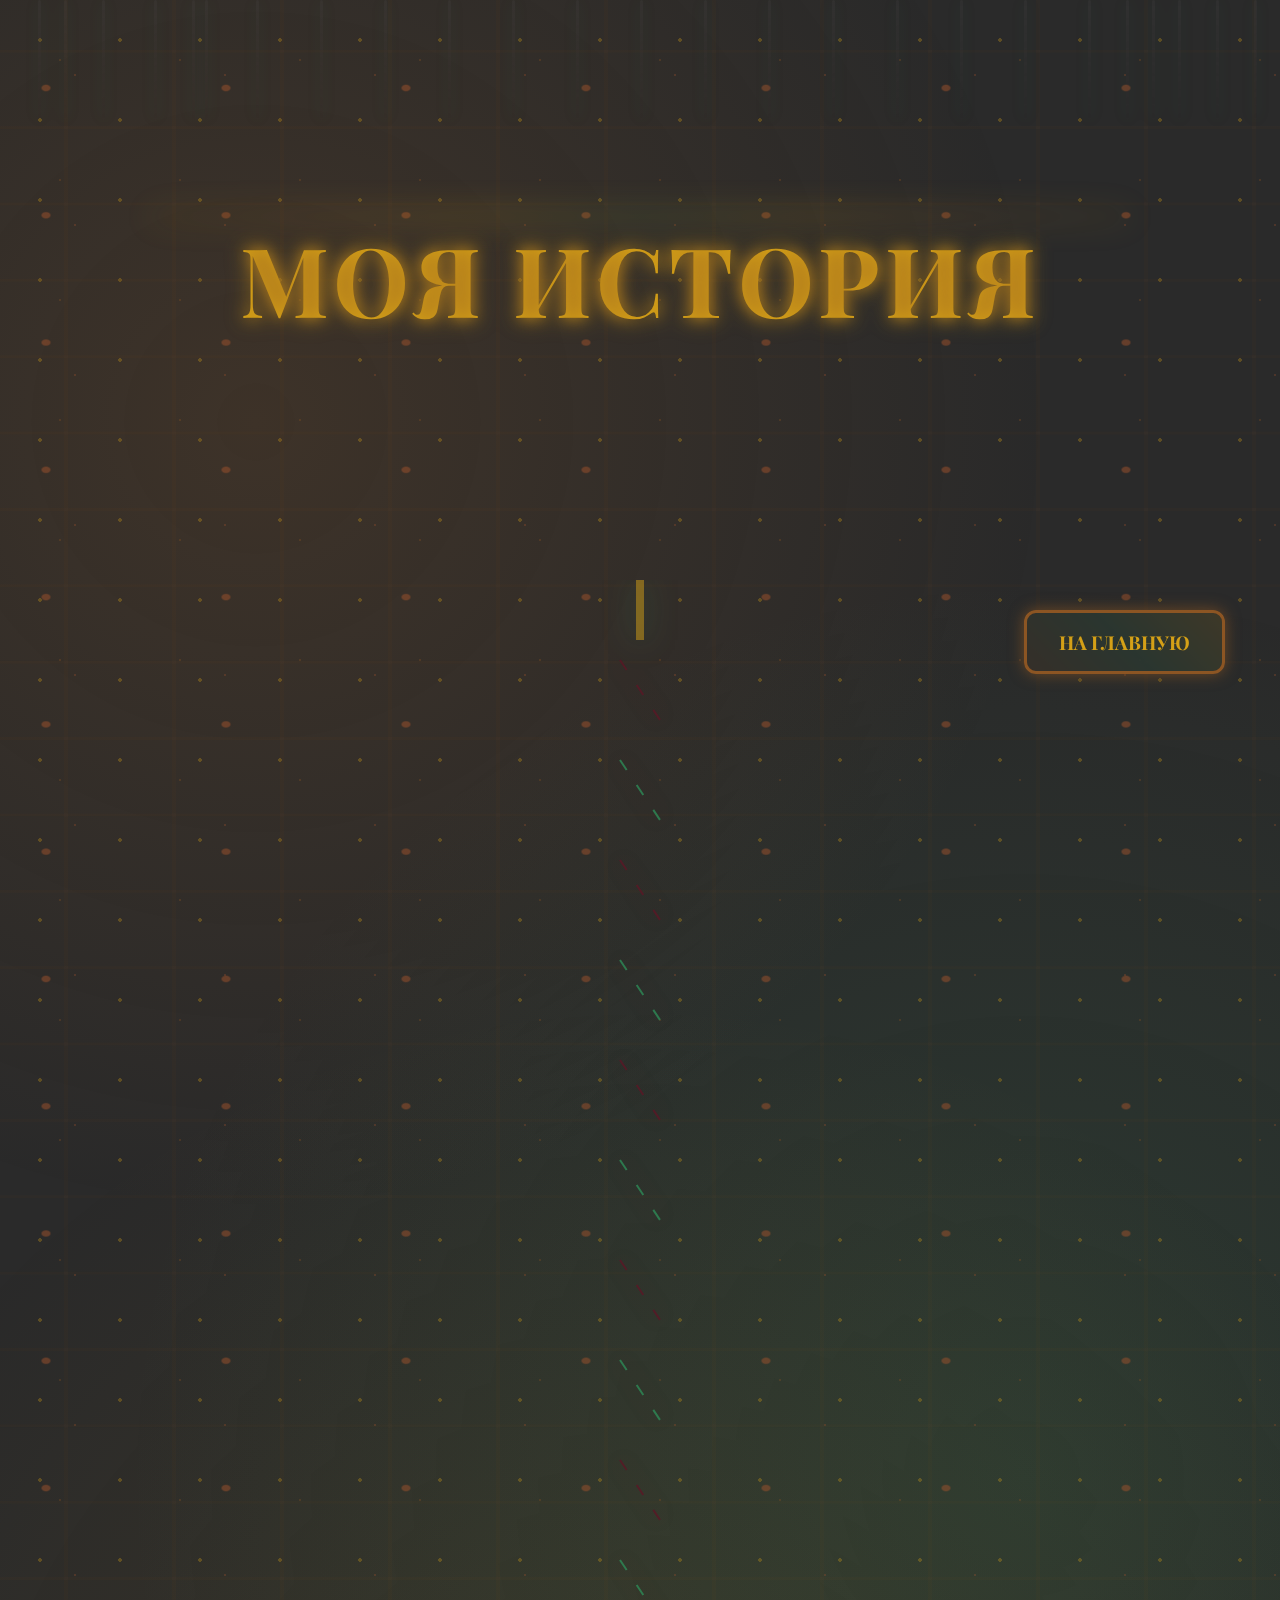
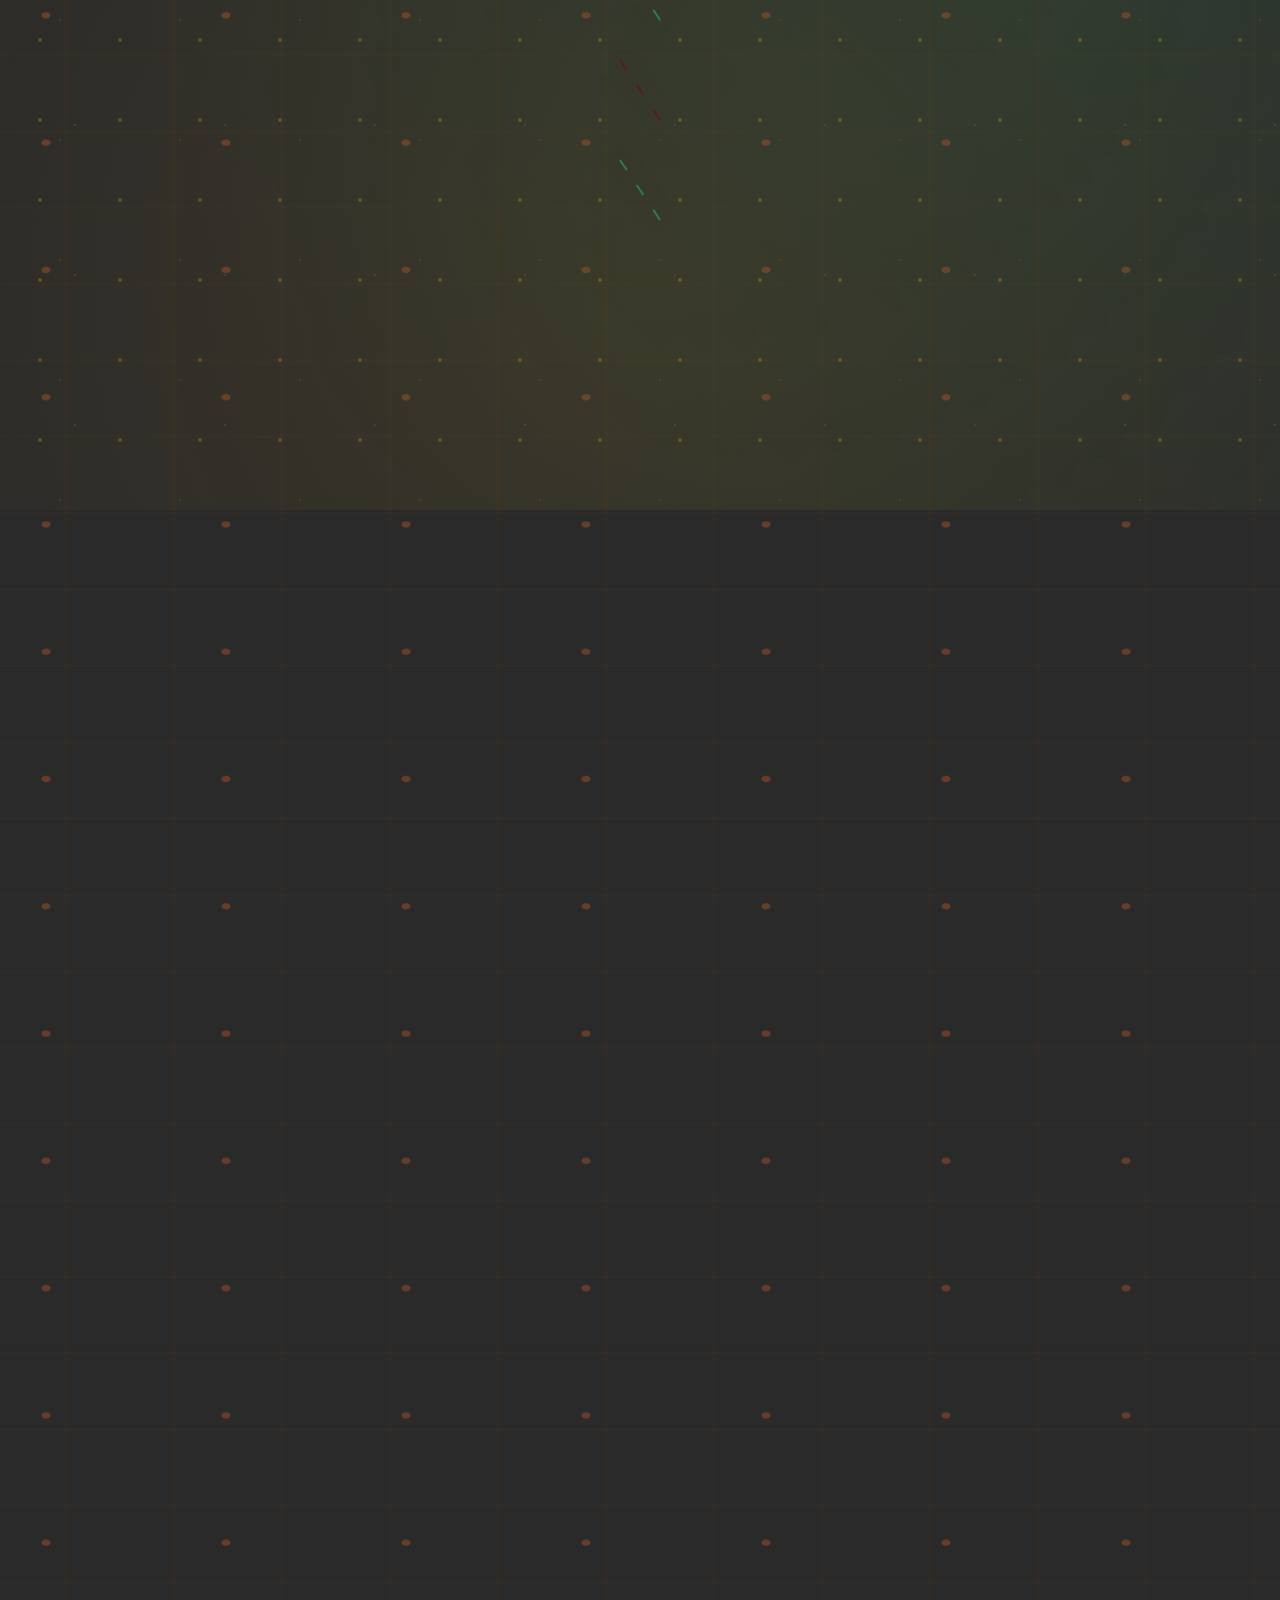
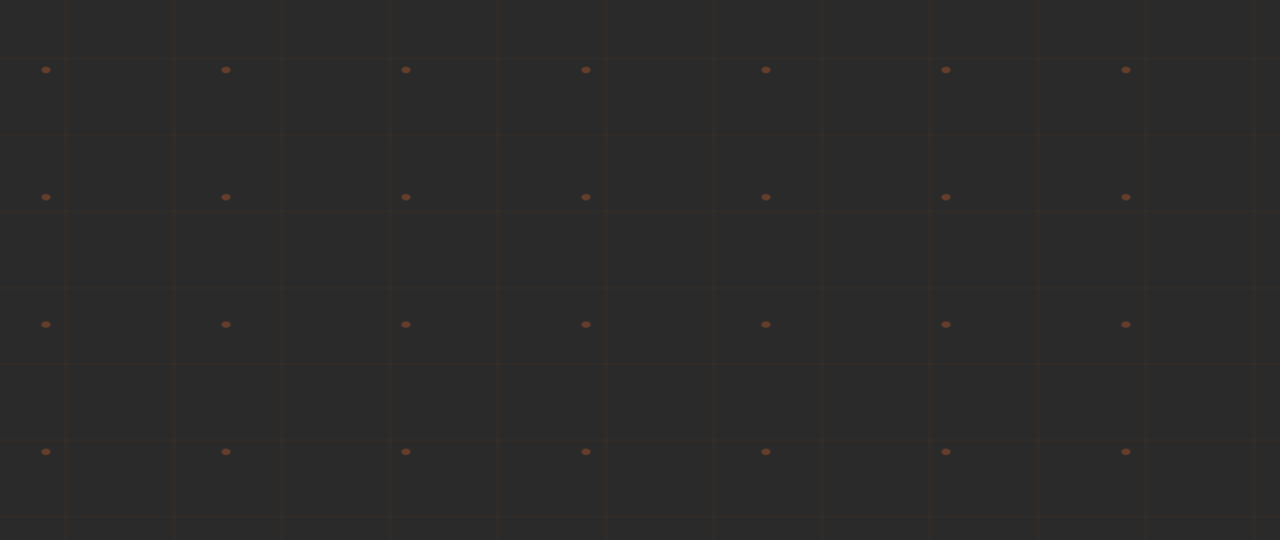
<file: achievement.html>
<!DOCTYPE html>
<html lang="ru">
<head>
    <meta charset="UTF-8">
    <meta name="viewport" content="width=device-width, initial-scale=1.0">
    <title>Моя История</title>
    <link href="https://fonts.googleapis.com/css2?family=Playfair+Display:wght@400;700&family=Roboto+Mono:wght@300;400&display=swap" rel="stylesheet">
    <style>
        :root {
            --bronze: #8C5523; /* Бронза для паровых механизмов */
            --emerald: #2E8B57; /* Изумруд для имперской роскоши */
            --burgundy: #5C1726; /* Бордовый для величия */
            --gold: #D4A017; /* Золото для Российской Империи */
            --dark-steel: #2A2A2A; /* Темная сталь для индустриальности */
            --parchment: #F2E8D5; /* Пергамент для текста */
            --rust: #A0522D; /* Ржавчина для стімпанка */
            --bronze-glow: 0 0 15px rgba(140, 85, 35, 0.7);
            --emerald-glow: 0 0 15px rgba(46, 139, 87, 0.6);
            --gold-glow: 0 0 15px rgba(212, 160, 23, 0.8);
            --steam-gray: #4B4B4B; /* Серый пар для фона */
        }

        body {
            margin: 0;
            font-family: 'Roboto Mono', monospace;
            background: var(--dark-steel);
            color: var(--parchment);
            overflow-x: hidden;
            position: relative;
            min-height: 100vh;
            perspective: 1200px;
        }

        /* Steampunk background with gears and smoke */
        .bio-bg {
            position: fixed;
            top: 0;
            left: 0;
            width: 100%;
            height: 100%;
            background: 
                radial-gradient(circle at 20% 20%, rgba(140, 85, 35, 0.2), transparent 40%),
                radial-gradient(circle at 80% 70%, rgba(46, 139, 87, 0.15), transparent 50%),
                radial-gradient(circle at 50% 90%, rgba(212, 160, 23, 0.1), transparent 45%),
                url('https://www.transparenttextures.com/patterns/metal.png') repeat;
            z-index: -1;
            animation: pulseBG 25s infinite ease-in-out;
        }

        .bio-bg::before {
            content: '';
            position: absolute;
            width: 100%;
            height: 100%;
            background-image: 
                radial-gradient(circle, var(--gold) 2px, transparent 2px),
                radial-gradient(circle, var(--bronze) 1px, transparent 1px),
                radial-gradient(circle, var(--rust) 1px, transparent 1px);
            background-size: 80px 80px, 120px 120px, 150px 150px;
            opacity: 0.3;
            animation: gearTwinkle 10s infinite linear;
        }

        @keyframes gearTwinkle {
            0%, 100% { opacity: 0.3; transform: rotate(0deg); }
            50% { opacity: 0.5; transform: rotate(15deg); }
        }

        /* Mechanical grid with rivets */
        .grid-overlay {
            position: fixed;
            top: 0;
            left: 0;
            width: 200%;
            height: 200%;
            background-image: 
                linear-gradient(to right, rgba(140, 85, 35, 0.1) 2px, transparent 2px),
                linear-gradient(to bottom, rgba(140, 85, 35, 0.1) 2px, transparent 2px),
                radial-gradient(circle, var(--rust) 2px, transparent 3px);
            background-size: 60px 60px, 60px 60px, 100px 100px;
            z-index: -1;
            opacity: 0.5;
            animation: gridShift 80s infinite linear;
            transform-origin: center;
            transform: translate(-25%, -25%) rotateX(45deg) scale(1.8);
        }

        @keyframes gridShift {
            0% { transform: translate(-25%, -25%) rotateX(45deg) scale(1.8); }
            100% { transform: translate(-75%, -75%) rotateX(45deg) scale(1.8); }
        }

        /* Steam pipes effect */
        .data-streams {
            position: fixed;
            top: 0;
            left: 0;
            width: 100%;
            height: 100%;
            z-index: -1;
            opacity: 0.2;
            pointer-events: none;
        }

        .data-stream {
            position: absolute;
            width: 3px;
            height: 120px;
            background: linear-gradient(to bottom, var(--steam-gray), transparent);
            box-shadow: var(--emerald-glow);
            animation: steamRise 6s linear infinite;
            border-radius: 2px;
        }

        @keyframes steamRise {
            0% { transform: translateY(100vh) scale(0.5); opacity: 0; }
            20% { opacity: 0.8; }
            80% { opacity: 0.8; }
            100% { transform: translateY(-100px) scale(1.2); opacity: 0; }
        }

        /* Expanded steam pipes for more detail */
        .data-stream:nth-child(1) { left: 5%; animation-duration: 5s; }
        .data-stream:nth-child(2) { left: 8%; animation-duration: 7s; animation-delay: 0.5s; }
        .data-stream:nth-child(3) { left: 12%; animation-duration: 6s; animation-delay: 1s; }
        .data-stream:nth-child(4) { left: 16%; animation-duration: 8s; animation-delay: 0.3s; }
        .data-stream:nth-child(5) { left: 20%; animation-duration: 5.5s; animation-delay: 0.7s; }
        .data-stream:nth-child(6) { left: 25%; animation-duration: 7.5s; animation-delay: 1.2s; }
        .data-stream:nth-child(7) { left: 30%; animation-duration: 6.5s; animation-delay: 0.2s; }
        .data-stream:nth-child(8) { left: 35%; animation-duration: 8.2s; animation-delay: 0.9s; }
        .data-stream:nth-child(9) { left: 40%; animation-duration: 5.8s; animation-delay: 1.5s; }
        .data-stream:nth-child(10) { left: 45%; animation-duration: 7.2s; animation-delay: 0.4s; }
        .data-stream:nth-child(11) { left: 50%; animation-duration: 6.1s; animation-delay: 1.1s; }
        .data-stream:nth-child(12) { left: 55%; animation-duration: 8.5s; animation-delay: 0.6s; }
        .data-stream:nth-child(13) { left: 60%; animation-duration: 5.3s; animation-delay: 1.3s; }
        .data-stream:nth-child(14) { left: 65%; animation-duration: 7.7s; animation-delay: 0.8s; }
        .data-stream:nth-child(15) { left: 70%; animation-duration: 6.3s; animation-delay: 0.1s; }
        .data-stream:nth-child(16) { left: 75%; animation-duration: 8.8s; animation-delay: 0.7s; }
        .data-stream:nth-child(17) { left: 80%; animation-duration: 5.6s; animation-delay: 1.4s; }
        .data-stream:nth-child(18) { left: 85%; animation-duration: 7.3s; animation-delay: 0.5s; }
        .data-stream:nth-child(19) { left: 90%; animation-duration: 6.7s; animation-delay: 1.2s; }
        .data-stream:nth-child(20) { left: 95%; animation-duration: 8.1s; animation-delay: 0.3s; }
        .data-stream:nth-child(21) { left: 3%; animation-duration: 6.9s; animation-delay: 0.9s; }
        .data-stream:nth-child(22) { left: 15%; animation-duration: 7.4s; animation-delay: 1.6s; }
        .data-stream:nth-child(23) { left: 88%; animation-duration: 5.4s; animation-delay: 0.4s; }
        .data-stream:nth-child(24) { left: 92%; animation-duration: 8.3s; animation-delay: 1.1s; }
        .data-stream:nth-child(25) { left: 98%; animation-duration: 6.6s; animation-delay: 0.2s; }

        @keyframes pulseBG {
            0%, 100% { opacity: 0.7; transform: scale(1); }
            50% { opacity: 1; transform: scale(1.05); }
        }

        #my-history {
            padding: 150px 25px 130px;
            position: relative;
            min-height: 100vh;
        }

        header {
            text-align: center;
            margin-bottom: 120px;
            position: relative;
            z-index: 2;
            transform-style: preserve-3d;
        }

        /* Steampunk title with mechanical elegance */
        .title {
            font-family: 'Playfair Display', serif;
            font-size: 6rem;
            font-weight: 700;
            color: var(--gold);
            text-shadow: var(--gold-glow);
            animation: growText 3s ease-out forwards, steamFloat 7s ease-in-out infinite;
            position: relative;
            letter-spacing: 5px;
            transform: translateZ(40px);
            text-transform: uppercase;
        }

        .title::before, .title::after {
            content: attr(data-text);
            position: absolute;
            top: 0;
            left: 0;
            width: 100%;
            height: 100%;
        }

        .title::before {
            color: var(--bronze);
            filter: blur(10px);
            opacity: 0.6;
            animation: gearShift 6s infinite;
        }

        .title::after {
            color: var(--burgundy);
            opacity: 0.4;
            filter: blur(15px);
            animation: gearShift2 5s infinite 0.5s;
            transform: translateZ(-15px);
        }

        @keyframes steamFloat {
            0%, 100% { transform: translateZ(40px) translateY(0); }
            50% { transform: translateZ(40px) translateY(-20px); }
        }

        @keyframes gearShift {
            0%, 90%, 95%, 100% { transform: translate(0, 0) skew(0deg); }
            92% { transform: translate(-6px, 4px) skew(3deg); }
            93% { transform: translate(6px, -4px) skew(-3deg); }
        }

        @keyframes gearShift2 {
            0%, 88%, 94%, 100% { transform: translate(0, 0) skew(0deg); }
            90% { transform: translate(8px, -3px) skew(-2deg); }
            92% { transform: translate(-8px, 2px) skew(4deg); }
        }

        .title::after {
            content: '';
            position: absolute;
            bottom: -25px;
            left: 50%;
            transform: translateX(-50%);
            width: 80%;
            height: 5px;
            background: linear-gradient(90deg, 
                transparent, 
                var(--bronze), 
                var(--gold), 
                var(--emerald), 
                var(--gold), 
                var(--bronze), 
                transparent);
            animation: pulseWidth 5s infinite ease-in-out, metalShine 12s infinite alternate;
            box-shadow: var(--gold-glow);
        }

        @keyframes metalShine {
            0% { background-position: 0% 50%; filter: brightness(1); }
            100% { background-position: 100% 50%; filter: brightness(1.2); }
        }

        @keyframes pulseWidth {
            0%, 100% { width: 80%; opacity: 0.7; }
            50% { width: 95%; opacity: 1; }
        }

        .subtitle {
            font-size: 2.5rem;
            color: var(--emerald);
            text-shadow: var(--emerald-glow);
            animation: fadeIn 3s ease-out 0.8s forwards, steamSubtitle 9s ease-in-out 3s infinite;
            opacity: 0;
            letter-spacing: 3px;
            margin-top: 35px;
            font-weight: 400;
            position: relative;
        }

        @keyframes steamSubtitle {
            0%, 100% { transform: translateY(0) scale(1); filter: brightness(1); }
            50% { transform: translateY(-15px) scale(1.05); filter: brightness(1.3); }
        }

        @keyframes growText {
            0% { transform: scale(0.3); opacity: 0; filter: blur(20px); }
            100% { transform: scale(1); opacity: 1; filter: blur(0); }
        }

        @keyframes fadeIn {
            from { opacity: 0; transform: translateY(30px); }
            to { opacity: 1; transform: translateY(0); }
        }

        /* Mechanical timeline with steam pipes */
        .history-container {
            position: relative;
            max-width: 1500px;
            margin: 0 auto;
            display: flex;
            justify-content: center;
            align-items: flex-start;
            height: 1400px;
            perspective: 1200px;
        }

        .dna-timeline {
            width: 350px;
            height: 1400px;
            position: absolute;
            left: 50%;
            transform: translateX(-50%);
            z-index: 1;
        }

        .dna-strand-1, .dna-strand-2 {
            stroke-dasharray: 2800;
            stroke-dashoffset: 2800;
            animation: drawPipe 7s ease-out forwards;
            filter: drop-shadow(var(--bronze-glow));
        }

        .dna-strand-1 {
            stroke: var(--bronze);
            stroke-width: 4;
            fill: none;
        }

        .dna-strand-2 {
            stroke: var(--emerald);
            stroke-width: 4;
            fill: none;
            animation-delay: 0.4s;
        }

        @keyframes drawPipe {
            to { stroke-dashoffset: 0; }
        }

        .dna-node {
            opacity: 0;
            transform: scale(0);
            transition: all 0.7s ease-out;
            cursor: pointer;
            filter: drop-shadow(var(--gold-glow));
        }

        .dna-node.active {
            opacity: 1;
            transform: scale(1);
            box-shadow: var(--gold-glow);
            animation: gearPulse 4s infinite ease-in-out;
        }

        .dna-node:hover {
            transform: scale(1.5);
            filter: drop-shadow(0 0 25px var(--gold));
        }

        @keyframes gearPulse {
            0%, 100% { transform: scale(1); filter: brightness(1); }
            50% { transform: scale(1.2); filter: brightness(1.4); }
        }

        .energy-pulse {
            stroke-dasharray: 60 1350;
            stroke-dashoffset: 0;
            animation: steamFlow 5s infinite linear;
            filter: drop-shadow(var(--emerald-glow));
            stroke: rgba(212, 160, 23, 0.5);
            stroke-width: 8;
            fill: none;
        }

        .dna-connectors {
            opacity: 0.8;
            stroke-dasharray: 12 18;
            animation: pipeFlow 15s infinite linear;
            filter: drop-shadow(var(--bronze-glow));
            stroke: var(--burgundy);
            stroke-width: 2;
        }

        @keyframes pipeFlow {
            to { stroke-dashoffset: -600; }
        }

        @keyframes steamFlow {
            0% { stroke-dashoffset: 1400; opacity: 0.4; }
            50% { opacity: 1; }
            100% { stroke-dashoffset: 0; opacity: 0.4; }
        }

        .timeline-content {
            position: relative;
            width: 100%;
            z-index: 2;
        }

        /* Timeline events with brass and leather */
        .timeline-event {
            max-width: 650px;
            background: rgba(42, 42, 42, 0.8);
            backdrop-filter: blur(15px);
            padding: 45px;
            border-radius: 20px;
            margin: 50px auto;
            opacity: 0;
            transform: translateY(120px) scale(0.7) rotateX(15deg);
            transition: all 1.5s cubic-bezier(0.165, 0.84, 0.44, 1);
            position: relative;
            clip-path: polygon(8% 0%, 92% 0%, 100% 8%, 100% 92%, 92% 100%, 8% 100%, 0% 92%, 0% 8%);
            box-shadow: 0 12px 40px rgba(0, 0, 0, 0.4), 0 0 35px rgba(212, 160, 23, 0.3);
            border: 3px solid var(--bronze);
            background-clip: padding-box;
            transform-style: preserve-3d;
        }

        .timeline-event::before {
            content: '';
            position: absolute;
            top: -3px;
            left: -3px;
            right: -3px;
            bottom: -3px;
            background: linear-gradient(45deg, 
                var(--bronze), 
                transparent, 
                var(--emerald), 
                transparent, 
                var(--gold), 
                transparent, 
                var(--burgundy), 
                transparent);
            background-size: 500% 500%;
            z-index: -1;
            animation: brassGlow 18s ease infinite;
            border-radius: 20px;
            clip-path: polygon(8% 0%, 92% 0%, 100% 8%, 100% 92%, 92% 100%, 8% 100%, 0% 92%, 0% 8%);
            opacity: 0.7;
        }

        .timeline-event::after {
            content: '';
            position: absolute;
            top: 0;
            left: -100%;
            width: 80%;
            height: 100%;
            background: linear-gradient(90deg, 
                transparent, 
                rgba(212, 160, 23, 0.15), 
                rgba(46, 139, 87, 0.15), 
                transparent);
            z-index: 1;
            animation: steamScan 6s infinite ease-in-out;
            pointer-events: none;
        }

        @keyframes steamScan {
            0% { left: -80%; opacity: 0; }
            30% { opacity: 1; }
            70% { opacity: 1; }
            100% { left: 100%; opacity: 0; }
        }

        @keyframes brassGlow {
            0% { background-position: 0% 50%; }
            50% { background-position: 100% 50%; }
            100% { background-position: 0% 50%; }
        }

        .timeline-event.active {
            opacity: 1;
            transform: translateY(0) scale(1) rotateX(0deg);
            box-shadow: 0 20px 50px rgba(0, 0, 0, 0.5), 0 0 40px rgba(212, 160, 23, 0.6);
            transition-delay: calc(var(--index) * 0.25s);
        }

        .timeline-event h3 {
            font-family: 'Playfair Display', serif;
            color: var(--gold);
            font-size: 2.2rem;
            margin-bottom: 25px;
            text-shadow: var(--gold-glow);
            display: inline-block;
            position: relative;
            z-index: 2;
            transform: translateZ(25px);
            text-transform: uppercase;
        }

        .timeline-event h3::after {
            content: '';
            display: block;
            width: 0;
            height: 4px;
            background: linear-gradient(90deg, 
                var(--gold), 
                var(--emerald), 
                var(--gold));
            transition: width 1.5s cubic-bezier(0.19, 1, 0.22, 1);
            margin-top: 10px;
            box-shadow: var(--gold-glow);
        }

        .timeline-event.active h3::after {
            width: 100%;
        }

        .timeline-event p {
            line-height: 2;
            font-size: 1.2rem;
            position: relative;
            z-index: 2;
            transform: translateZ(15px);
            text-shadow: 0 0 6px rgba(0, 0, 0, 0.4);
        }

        .timeline-event p::first-letter {
            font-size: 2em;
            color: var(--emerald);
            text-shadow: var(--emerald-glow);
            padding-right: 3px;
        }

        /* Mechanical detail panel */
        .holo-detail {
            display: none;
            margin-top: 30px;
            padding: 25px;
            background: linear-gradient(135deg, 
                rgba(140, 85, 35, 0.2), 
                rgba(46, 139, 87, 0.15), 
                rgba(92, 23, 38, 0.1));
            border-radius: 15px;
            font-family: 'Roboto Mono', monospace;
            color: var(--parchment);
            text-shadow: var(--bronze-glow);
            font-size: 1rem;
            position: relative;
            overflow: hidden;
            transform: translateZ(10px);
            border: 2px solid var(--bronze);
            box-shadow: 0 0 20px rgba(140, 85, 35, 0.3) inset;
        }

        .holo-detail::before {
            content: '';
            position: absolute;
            top: 0;
            left: -100%;
            width: 60%;
            height: 100%;
            background: linear-gradient(90deg, 
                transparent, 
                rgba(242, 232, 213, 0.15), 
                rgba(242, 232, 213, 0.25), 
                transparent);
            animation: gearScan 4s linear infinite;
            transform: skewX(-20deg);
        }

        @keyframes gearScan {
            0% { left: -150%; }
            100% { left: 150%; }
        }

        .timeline-event:hover .holo-detail {
            display: block;
            animation: fadeGear 0.8s cubic-bezier(0.19, 1, 0.22, 1);
        }

        @keyframes fadeGear {
            from { opacity: 0; transform: translateY(15px) translateZ(10px); }
            to { opacity: 1; transform: translateY(0) translateZ(10px); }
        }

        .timeline-event:nth-child(odd) {
            margin-left: 0;
            margin-right: auto;
            transform: translateX(-150px) translateY(120px) scale(0.7) rotateY(-8deg);
        }

        .timeline-event:nth-child(even) {
            margin-left: auto;
            margin-right: 0;
            transform: translateX(150px) translateY(120px) scale(0.7) rotateY(8deg);
        }

        .timeline-event:nth-child(odd).active {
            transform: translateX(0) translateY(0) scale(1) rotateY(0);
        }

        .timeline-event:nth-child(even).active {
            transform: translateX(0) translateY(0) scale(1) rotateY(0);
        }

        /* Year badge with steampunk gauge */
        .year-badge {
            position: absolute;
            top: -20px;
            right: 30px;
            background: linear-gradient(135deg, var(--bronze), var(--burgundy));
            padding: 8px 20px;
            border-radius: 25px;
            font-family: 'Playfair Display', serif;
            color: var(--parchment);
            font-size: 1.1rem;
            box-shadow: var(--bronze-glow), 0 0 12px rgba(140, 85, 35, 0.4) inset;
            opacity: 0;
            transform: translateY(-20px);
            transition: all 1s cubic-bezier(0.19, 1, 0.22, 1) 0.6s;
            border: 2px solid var(--gold);
            backdrop-filter: blur(6px);
            letter-spacing: 2px;
            text-shadow: var(--gold-glow);
            z-index: 5;
        }

        .timeline-event.active .year-badge {
            opacity: 1;
            transform: translateY(0);
        }

        /* Gear-like event icons */
        .event-icon {
            position: absolute;
            top: 30px;
            left: -30px;
            width: 60px;
            height: 60px;
            background: var(--dark-steel);
            border-radius: 50%;
            display: flex;
            justify-content: center;
            align-items: center;
            box-shadow: var(--bronze-glow), 0 0 12px rgba(140, 85, 35, 0.5) inset;
            opacity: 0;
            transition: all 1s ease 0.9s;
            border: 3px solid var(--bronze);
            z-index: 10;
        }

        .timeline-event:nth-child(even) .event-icon {
            left: auto;
            right: -30px;
        }

        .timeline-event.active .event-icon {
            opacity: 1;
            animation: gearSpin 4s infinite ease-in-out;
        }

        @keyframes gearSpin {
            0%, 100% { transform: scale(1); box-shadow: var(--bronze-glow), 0 0 12px rgba(140, 85, 35, 0.5) inset; }
            50% { transform: scale(1.15); box-shadow: 0 0 35px rgba(140, 85, 35, 0.9), 0 0 18px rgba(140, 85, 35, 0.6) inset; }
        }

        .event-icon svg {
            width: 30px;
            height: 30px;
            fill: var(--gold);
            filter: drop-shadow(var(--gold-glow));
            animation: rotateGear 12s linear infinite;
        }

        @keyframes rotateGear {
            from { transform: rotate(0deg); }
            to { transform: rotate(360deg); }
        }

        /* Steampunk button with rivets */
        .bio-btn {
            display: inline-block;
            padding: 18px 35px;
            font-family: 'Playfair Display', serif;
            font-size: 1.4rem;
            font-weight: 700;
            color: var(--gold);
            background: rgba(42, 42, 42, 0.8);
            border: 3px solid var(--bronze);
            border-radius: 15px;
            text-decoration: none;
            text-transform: uppercase;
            position: relative;
            overflow: hidden;
            transition: all 0.5s cubic-bezier(0.19, 1, 0.22, 1);
            margin-top: 35px;
            letter-spacing: 3px;
            backdrop-filter: blur(12px);
            box-shadow: 0 6px 20px rgba(0, 0, 0, 0.4);
            transform-style: preserve-3d;
            transform: translateZ(15px);
        }

        .bio-btn::before {
            content: '';
            position: absolute;
            top: -3px;
            left: -3px;
            right: -3px;
            bottom: -3px;
            background: linear-gradient(45deg, 
                var(--bronze), 
                var(--emerald), 
                var(--gold), 
                var(--burgundy));
            background-size: 500% 500%;
            z-index: -1;
            animation: steamBorder 4s infinite linear, brassMove 10s infinite linear;
            opacity: 0.6;
            border-radius: 15px;
        }

        .bio-btn::after {
            content: '';
            position: absolute;
            top: 0;
            left: -100%;
            width: 80%;
            height: 100%;
            background: linear-gradient(90deg, 
                transparent, 
                rgba(242, 232, 213, 0.25), 
                transparent);
            transition: 0.6s;
            animation: steamBtn 4s infinite ease-in-out;
            transform: skewX(-20deg);
        }

        @keyframes steamBtn {
            0% { left: -100%; opacity: 0; }
            40% { opacity: 0.9; }
            60% { opacity: 0.9; }
            100% { left: 150%; opacity: 0; }
        }

        @keyframes brassMove {
            0% { background-position: 0% 50%; }
            50% { background-position: 100% 50%; }
            100% { background-position: 0% 50%; }
        }

        .bio-btn:hover {
            color: var(--parchment);
            background: rgba(212, 160, 23, 0.3);
            box-shadow: var(--gold-glow), 0 10px 30px rgba(0, 0, 0, 0.5);
            transform: translateY(-6px) translateZ(15px);
            letter-spacing: 4px;
        }

        .bio-btn:hover::before {
            animation-duration: 2s;
            opacity: 1;
        }

        @keyframes steamBorder {
            0% { clip-path: inset(0 100% 0 0); }
            25% { clip-path: inset(0 0 0 0); }
            50% { clip-path: inset(100% 0 0 0); }
            75% { clip-path: inset(0 0 0 100%); }
            100% { clip-path: inset(0 100% 0 0); }
        }

        /* Return button with mechanical flair */
        .return-btn-container {
            position: fixed;
            top: 30px;
            right: 30px;
            z-index: 100;
        }

        .return-btn {
            display: inline-block;
            padding: 16px 32px;
            font-family: 'Playfair Display', serif;
            font-size: 1.2rem;
            font-weight: 700;
            color: var(--gold);
            background: rgba(42, 42, 42, 0.8);
            border: 3px solid var(--bronze);
            border-radius: 12px;
            text-decoration: none;
            text-transform: uppercase;
            transition: all 0.5s cubic-bezier(0.19, 1, 0.22, 1);
            position: relative;
            overflow: hidden;
            box-shadow: var(--bronze-glow);
        }

        .return-btn::before {
            content: '';
            position: absolute;
            top: -3px;
            left: -3px;
            right: -3px;
            bottom: -3px;
            background: linear-gradient(45deg, 
                var(--bronze), 
                var(--emerald), 
                var(--gold));
            z-index: -1;
            animation: steamBorder 4s infinite linear;
            opacity: 0.6;
            border-radius: 12px;
        }

        .return-btn:hover {
            color: var(--parchment);
            background: rgba(212, 160, 23, 0.3);
            transform: translateY(-6px);
            box-shadow: 0 0 25px var(--gold);
        }
    </style>
</head>
<body>
    <section id="my-history">
        <div class="bio-bg"></div>
        <div class="grid-overlay"></div>
        <div class="data-streams">
            <div class="data-stream"></div>
            <div class="data-stream"></div>
            <div class="data-stream"></div>
            <div class="data-stream"></div>
            <div class="data-stream"></div>
            <div class="data-stream"></div>
            <div class="data-stream"></div>
            <div class="data-stream"></div>
            <div class="data-stream"></div>
            <div class="data-stream"></div>
            <div class="data-stream"></div>
            <div class="data-stream"></div>
            <div class="data-stream"></div>
            <div class="data-stream"></div>
            <div class="data-stream"></div>
            <div class="data-stream"></div>
            <div class="data-stream"></div>
            <div class="data-stream"></div>
            <div class="data-stream"></div>
            <div class="data-stream"></div>
            <div class="data-stream"></div>
            <div class="data-stream"></div>
            <div class="data-stream"></div>
            <div class="data-stream"></div>
            <div class="data-stream"></div>
        </div>
        <header>
            <h1 class="title" data-text="Моя История">Моя История</h1>
            <p class="subtitle">Эволюция через время и технологии</p>
        </header>
        <div class="history-container">
            <svg class="dna-timeline" viewBox="0 0 350 1400">
                <g class="dna-connectors">
                    <line x1="155" y1="80" x2="195" y2="140" stroke="var(--burgundy)" stroke-width="2"/>
                    <line x1="155" y1="180" x2="195" y2="240" stroke="var(--emerald)" stroke-width="2"/>
                    <line x1="155" y1="280" x2="195" y2="340" stroke="var(--burgundy)" stroke-width="2"/>
                    <line x1="155" y1="380" x2="195" y2="440" stroke="var(--emerald)" stroke-width="2"/>
                    <line x1="155" y1="480" x2="195" y2="540" stroke="var(--burgundy)" stroke-width="2"/>
                    <line x1="155" y1="580" x2="195" y2="640" stroke="var(--emerald)" stroke-width="2"/>
                    <line x1="155" y1="680" x2="195" y2="740" stroke="var(--burgundy)" stroke-width="2"/>
                    <line x1="155" y1="780" x2="195" y2="840" stroke="var(--emerald)" stroke-width="2"/>
                    <line x1="155" y1="880" x2="195" y2="940" stroke="var(--burgundy)" stroke-width="2"/>
                    <line x1="155" y1="980" x2="195" y2="1040" stroke="var(--emerald)" stroke-width="2"/>
                    <line x1="155" y1="1080" x2="195" y2="1140" stroke="var(--burgundy)" stroke-width="2"/>
                    <line x1="155" y1="1180" x2="195" y2="1240" stroke="var(--emerald)" stroke-width="2"/>
                </g>
                <path class="dna-strand-1" d="M175 0 Q225 120 175 240 Q125 360 175 480 Q225 600 175 720 Q125 840 175 960 Q225 1080 175 1200 Q125 1320 175 1400" stroke="var(--bronze)" stroke-width="4" fill="none"/>
                <path class="dna-strand-2" d="M175 0 Q125 120 175 240 Q225 360 175 480 Q125 600 175 720 Q225 840 175 960 Q125 1080 175 1200 Q225 1320 175 1400" stroke="var(--emerald)" stroke-width="4" fill="none"/>
                <g class="dna-nodes">
                    <circle cx="175" cy="175" r="15" fill="var(--gold)" class="dna-node" data-index="0"/>
                    <circle cx="175" cy="400" r="15" fill="var(--bronze)" class="dna-node" data-index="1"/>
                    <circle cx="175" cy="625" r="15" fill="var(--emerald)" class="dna-node" data-index="2"/>
                    <circle cx="175" cy="850" r="15" fill="var(--burgundy)" class="dna-node" data-index="3"/>
                    <circle cx="175" cy="1075" r="15" fill="var(--gold)" class="dna-node" data-index="4"/>
                </g>
                <path class="energy-pulse" d="M175 0 L175 1400" stroke="rgba(212, 160, 23, 0.5)" stroke-width="8" fill="none"/>
            </svg>
            <div class="timeline-content">
                <div class="timeline-event" data-position="175">
                    <div class="year-badge">2023</div>
                    <div class="event-icon">
                        <svg viewBox="0 0 24 24">
                            <path d="M12 2L4.5 20.29l.71.71L12 18l6.79 3 .71-.71z"/>
                        </svg>
                    </div>
                    <h3>Начало пути</h3>
                    <p>Я увлекся целью поступления заграницу ещё во время обучения в старшей школе. Одним из вариантов, который я сделал своим приоритетом на будущее, был Sungkyunkwan University. Данный университет занимает 102 позицию в мире, а также входит в Топ-20 высших заведений во всей Азии! Туда я, в итоге, и поступил.</p>
                    <div class="holo-detail">Первый шаг к мечте • Идея: Персонализированное обучение</div>
                </div>
                <div class="timeline-event" data-position="400">
                    <div class="year-badge">2024</div>
                    <div class="event-icon">
                        <svg viewBox="0 0 24 24">
                            <path d="M3.9 12c0-1.71 1.39-3.1 3.1-3.1h4V7H7c-2.76 0-5 2.24-5 5s2.24 5 5 5h4v-1.9H7c-1.71 0-3.1-1.39-3.1-3.1zM8 13h8v-2H8v2zm9-6h-4v1.9h4c1.71 0 3.1 1.39 3.1 3.1s-1.39 3.1-3.1 3.1h-4V17h4c2.76 0 5-2.24 5-5s-2.24-5-5-5z"/>
                        </svg>
                    </div>
                    <h3>Цели</h3>
                    <p>После выпуска, я планирую работать по своей специальности, а именно - Программное обеспечение, однако также хочу продолжать себя в роли преподавателя нескольких предметов.</p>
                    <div class="holo-detail">Миссия: 1 ученик для начала.</div>
                </div>
                <div class="timeline-event" data-position="625">
                    <div class="year-badge">2024</div>
                    <div class="event-icon">
                        <svg viewBox="0 0 24 24">
                            <path d="M10.01 21.01c0 1.1.89 1.99 1.99 1.99s1.99-.89 1.99-1.99h-3.98zm8.87-4.19V11c0-3.25-2.25-5.97-5.29-6.69v-.72C13.59 2.71 12.88 2 12 2s-1.59.71-1.59 1.59v.72C7.37 5.03 5.12 7.75 5.12 11v5.82L3 18.94V20h18v-1.06l-2.12-2.12zM16 13.01h-3v3h-2v-3H8V11h3V8h2v3h3v2.01z"/>
                        </svg>
                    </div>
                    <h3>Возможности</h3>
                    <p>Получил доступ к инструментам разработки и создал сайт-проект для облегчения ведения обучения.</p>
                    <div class="holo-detail">Технологии: Firebase(для хранения данных), Команда: 1 разработчик</div>
                </div>
                <div class="timeline-event" data-position="850">
                    <div class="year-badge">2025</div>
                    <div class="event-icon">
                        <svg viewBox="0 0 24 24">
                            <path d="M19 5h-2V3H7v2H5c-1.1 0-2 .9-2 2v1c0 2.55 1.92 4.63 4.39 4.94.63 1.5 1.98 2.63 3.61 2.96V19H7v2h10v-2h-4v-3.1c1.63-.33 2.98-1.46 3.61-2.96C19.08 12.63 21 10.55 21 8V7c0-1.1-.9-2-2-2zM7 10.82C5.84 10.4 5 9.3 5 8V7h2v3.82zM19 8c0 1.3-.84 2.4-2 2.82V7h2v1z"/>
                        </svg>
                    </div>
                    <h3>Достижения</h3>
                    <p>Поступил в престижный университет, завершил школу с отличием, также поступил в Высшую школу экономики, куда сдавал экзамены по математике и английскому языку. Сдал IELTS, прямо сейчас активно готовлюсь и ежедневно практикую свои навыки программирования и разработки.</p>
                    <div class="holo-detail">Цель: участвовать на Хакатоне</div>
                </div>
                <div class="timeline-event" data-position="1075">
                    <div class="year-badge">2025</div>
                    <div class="event-icon">
                        <svg viewBox="0 0 24 24">
                            <path d="M12 6v3l4-4-4-4v3c-4.42 0-8 3.58-8 8 0 1.57.46 3.03 1.24 4.26L6.7 14.8c-.45-.83-.7-1.79-.7-2.8 0-3.31 2.69-6 6-6zm6.76 1.74L17.3 9.2c.44.84.7 1.79.7 2.8 0 3.31-2.69 6-6 6v-3l-4 4 4 4v-3c4.42 0 8-3.58 8-8 0-1.57-.46-3.03-1.24-4.26z"/>
                        </svg>
                    </div>
                    <h3>Будущее</h3>
                    <p>Планирую интегрировать удаленное полноценное изучение предметов, создавая полностью иммерсивную образовательную среду следующего поколения.</p>
                    <div class="holo-detail">Глобальная цель: получение признания и доказательств способности вести обучение предметам другим людям!</div>
                </div>
                <div class="return-btn-container">
                    <a href="index.html" class="return-btn">На Главную</a>
                </div>
            </div>
        </div>
    </section>
    <script>
        window.addEventListener('load', () => {
            setTimeout(() => {
                document.querySelectorAll('.dna-node')[0].classList.add('active');
                document.querySelectorAll('.timeline-event')[0].classList.add('active');
            }, 1200);
        });

        window.addEventListener('scroll', () => {
            const scrollPosition = window.scrollY + window.innerHeight / 1.5;
            const nodes = document.querySelectorAll('.dna-node');
            const events = document.querySelectorAll('.timeline-event');

            nodes.forEach((node, index) => {
                const nodePosition = 175 + index * 225;
                if (scrollPosition > nodePosition) {
                    node.classList.add('active');
                }
            });

            events.forEach(event => {
                const eventPosition = parseInt(event.getAttribute('data-position'));
                if (scrollPosition > eventPosition) {
                    event.classList.add('active');
                }
            });
        });

        document.querySelectorAll('.dna-node').forEach(node => {
            node.addEventListener('mouseover', () => {
                const index = node.getAttribute('data-index');
                const event = document.querySelectorAll('.timeline-event')[index];
                event.style.transform = 'scale(1.05)';
                event.style.boxShadow = '0 0 50px var(--gold)';
            });

            node.addEventListener('mouseout', () => {
                const index = node.getAttribute('data-index');
                const event = document.querySelectorAll('.timeline-event')[index];
                if (event.classList.contains('active')) {
                    event.style.transform = 'scale(1)';
                    event.style.boxShadow = '0 20px 50px rgba(0, 0, 0, 0.5), 0 0 40px rgba(212, 160, 23, 0.6)';
                } else {
                    if (parseInt(index) % 2 === 0) {
                        event.style.transform = 'translateX(-150px) translateY(120px) scale(0.7) rotateY(-8deg)';
                    } else {
                        event.style.transform = 'translateX(150px) translateY(120px) scale(0.7) rotateY(8deg)';
                    }
                    event.style.boxShadow = '0 12px 40px rgba(0, 0, 0, 0.4), 0 0 35px rgba(212, 160, 23, 0.3)';
                }
            });

            node.addEventListener('click', () => {
                const index = node.getAttribute('data-index');
                const event = document.querySelectorAll('.timeline-event')[index];
                
                document.querySelectorAll('.timeline-event').forEach(e => {
                    e.classList.remove('active');
                    if (parseInt(e.getAttribute('data-position')) % 450 === 175) {
                        e.style.transform = 'translateX(-150px) translateY(120px) scale(0.7) rotateY(-8deg)';
                    } else {
                        e.style.transform = 'translateX(150px) translateY(120px) scale(0.7) rotateY(8deg)';
                    }
                });
                
                event.classList.add('active');
                event.style.transform = 'scale(1)';
                event.style.boxShadow = '0 20px 50px rgba(0, 0, 0, 0.5), 0 0 40px rgba(212, 160, 23, 0.6)';
                
                const offset = event.getAttribute('data-position') - window.innerHeight / 3;
                window.scrollTo({
                    top: offset,
                    behavior: 'smooth'
                });
            });
        });
    </script>
</body>
</html>
</file>
